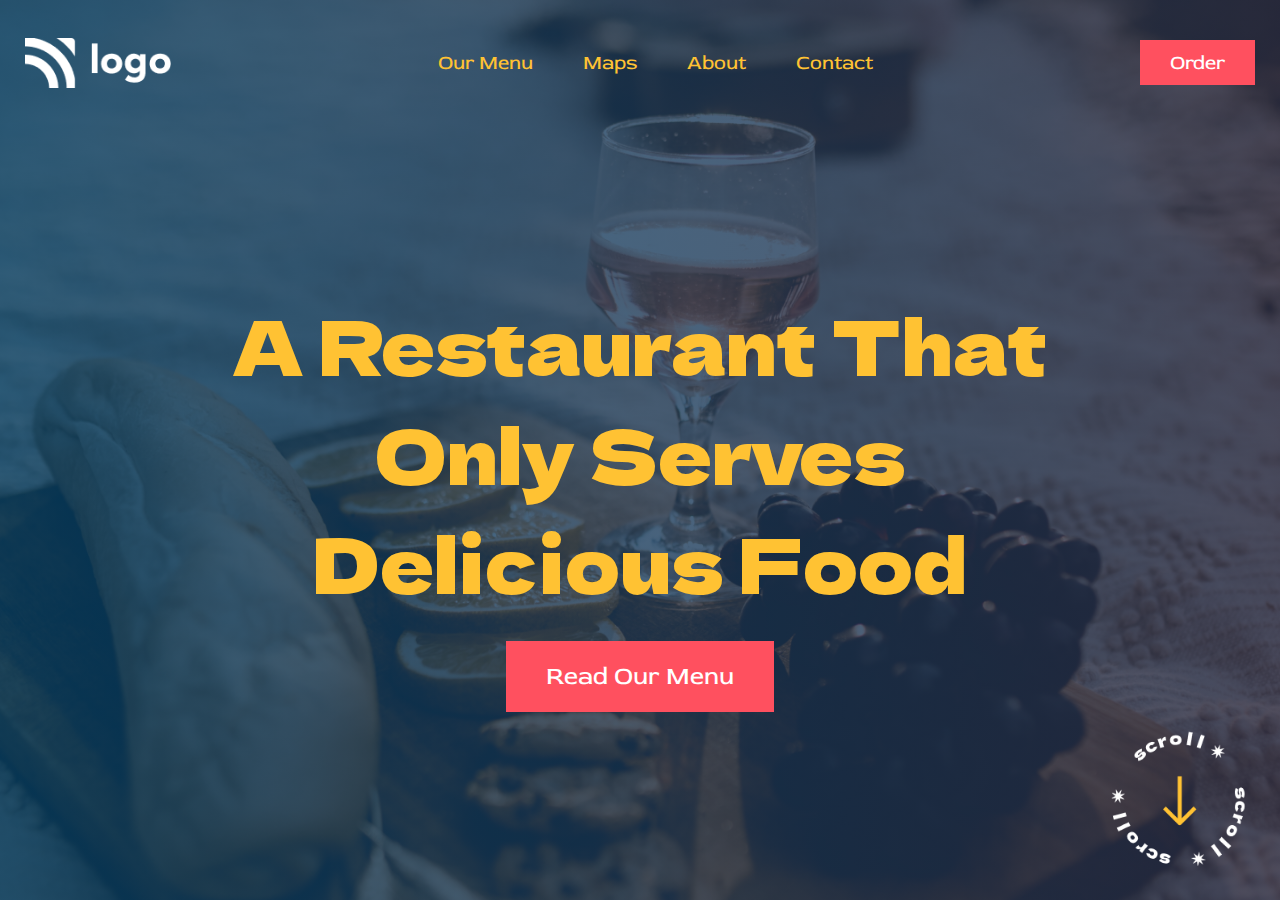
<file: index.html>
<!DOCTYPE html>
<html lang="en">
<head>
    <meta charset="UTF-8">
    <meta http-equiv="X-UA-Compatible" content="IE=edge">
    <meta name="viewport" content="width=device-width, initial-scale=1.0">
    <title>Project-02</title>
    <link rel="preconnect" href="https://fonts.googleapis.com" />
    <link rel="preconnect" href="https://fonts.gstatic.com" crossorigin />
    <link 
    href="https://fonts.googleapis.com/css2?family=Red+Rose:wght@300;400;500;600;700&display=swap" rel="stylesheet" />
    <link href="https://fonts.googleapis.com/css2?family=Dela+Gothic+One&display=swap"rel="stylesheet"/>
    <link rel="stylesheet" href="./style.css">
</head>
<body>
    <div class="container column">
        <nav class="nav-section row">
            <div class="logo-section row">
                <img class="logo" src="./assets/white-logo.png" alt="logo">
            </div>

            <div class="nav-menu row">
                <ul class="nav-items row">
                    <li class="nav-item">Our Menu</li>
                    <li class="nav-item">Maps</li>
                    <li class="nav-item">About</li>
                    <li class="nav-item">Contact</li>
                </ul>
            </div>

            <div class="nav-btn-section">
                <button class="order-btn btn">Order</button>
            </div>
        </nav>

        <main class="hero-section column">
            <h1>a restaurant that only serves delicious food</h1>
            <button class="read-more-btn btn">Read Our Menu</button>
        </main>
        <img class="scroll" src="./assets/scrool.png" alt="scroll">
    </div>
    
</body>
</html>
</file>
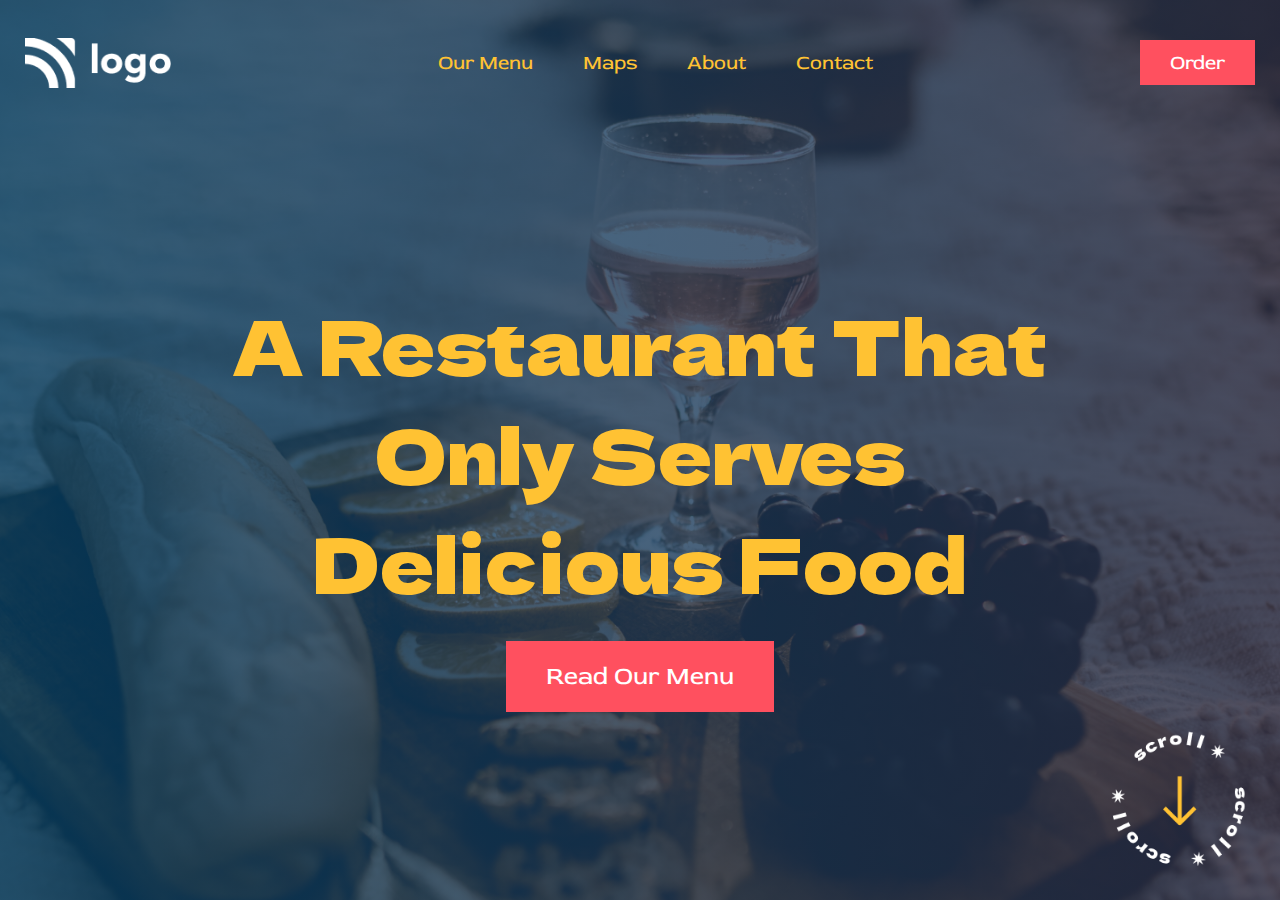
<file: index..html>
<!DOCTYPE html>
<html lang="en">
<head>
    <meta charset="UTF-8">
    <meta http-equiv="X-UA-Compatible" content="IE=edge">
    <meta name="viewport" content="width=device-width, initial-scale=1.0">
    <title>Project-02</title>
    <link rel="preconnect" href="https://fonts.googleapis.com" />
    <link rel="preconnect" href="https://fonts.gstatic.com" crossorigin />
    <link href="https://fonts.googleapis.com/css2?family=Red+Rose:wght@300;400;500;600;700&display=swap" rel="stylesheet" />
    <link
      href="https://fonts.googleapis.com/css2?family=Dela+Gothic+One&display=swap"rel="stylesheet"/>
    <link rel="stylesheet" href="./style.css">
</head>
<body>
    <div class="container column">
        <nav class="nav-section row">
            <div class="logo-section row">
                <img class="logo" src="./assets/white-logo.png" alt="logo">
            </div>

            <div class="nav-menu row">
                <ul class="nav-items row">
                    <li class="nav-item">Our Menu</li>
                    <li class="nav-item">Maps</li>
                    <li class="nav-item">About</li>
                    <li class="nav-item">Contact</li>
                </ul>
            </div>

            <div class="nav-btn-section">
                <button class="order-btn btn">Order</button>
            </div>
        </nav>

        <main class="hero-section column">
            <h1>a restaurant that only serves delicious food</h1>
            <button class="read-more-btn btn">Read Our Menu</button>
        </main>
        <img class="scroll" src="./assets/scrool.png" alt="scroll">
    </div>
    
</body>
</html>
</file>
<file: style.css>
*{
    margin: 0;
    padding: 0;
    box-sizing: border-box;
}

body{
    height: 100vh;
    background: linear-gradient(
        to right,
        rgba(0, 65, 106, 0.75),
        rgba(41, 46, 73, 0.75)),
        url(./assets/bg.png);
    background-position: bottom;
    background-repeat: no-repeat;
    background-size: 100% 100% ;
    padding: 25px;
    
}

h1{
    font-family: "Dela Gothic One";
    font-weight: normal;
    text-transform: capitalize;
    font-size: 75px;
    color: #FFC233;
    text-align: center;
    padding: 25px;
    width: 75%;
}

li{
    list-style-type: none;
    text-decoration: none;
    color: #FFC233;
    font-family: "Red Rose";
    font-size: 20px;
    padding: 25px;
}

.logo{
    height: 50px;
}

.btn{
    font-family: "Red Rose";
    color: white;
    background-color: #FF505F;
    border: none;
}

.order-btn{
    font-size: 20px;
    padding: 10px 30px;
}

.read-more-btn{
    font-size: 25px;
    padding: 20px 40px;
}

.row{
    display: flex;
    flex-direction: row;
}

.column{
    display: flex;
    flex-direction: column;
}

.container{
    height: 100%;
    /* justify-content: space-between; */
    position: relative;
}

.nav-section{
    width: 100%;
    justify-content: space-between;
    align-items: center;
}

.hero-section{
    height: 100%;
    justify-content: center;
    align-items: center;
}

.scroll{
    position: absolute;
    z-index: -1;
    right: 0;
    bottom: 0;
    height: 150px;
}
</file>
